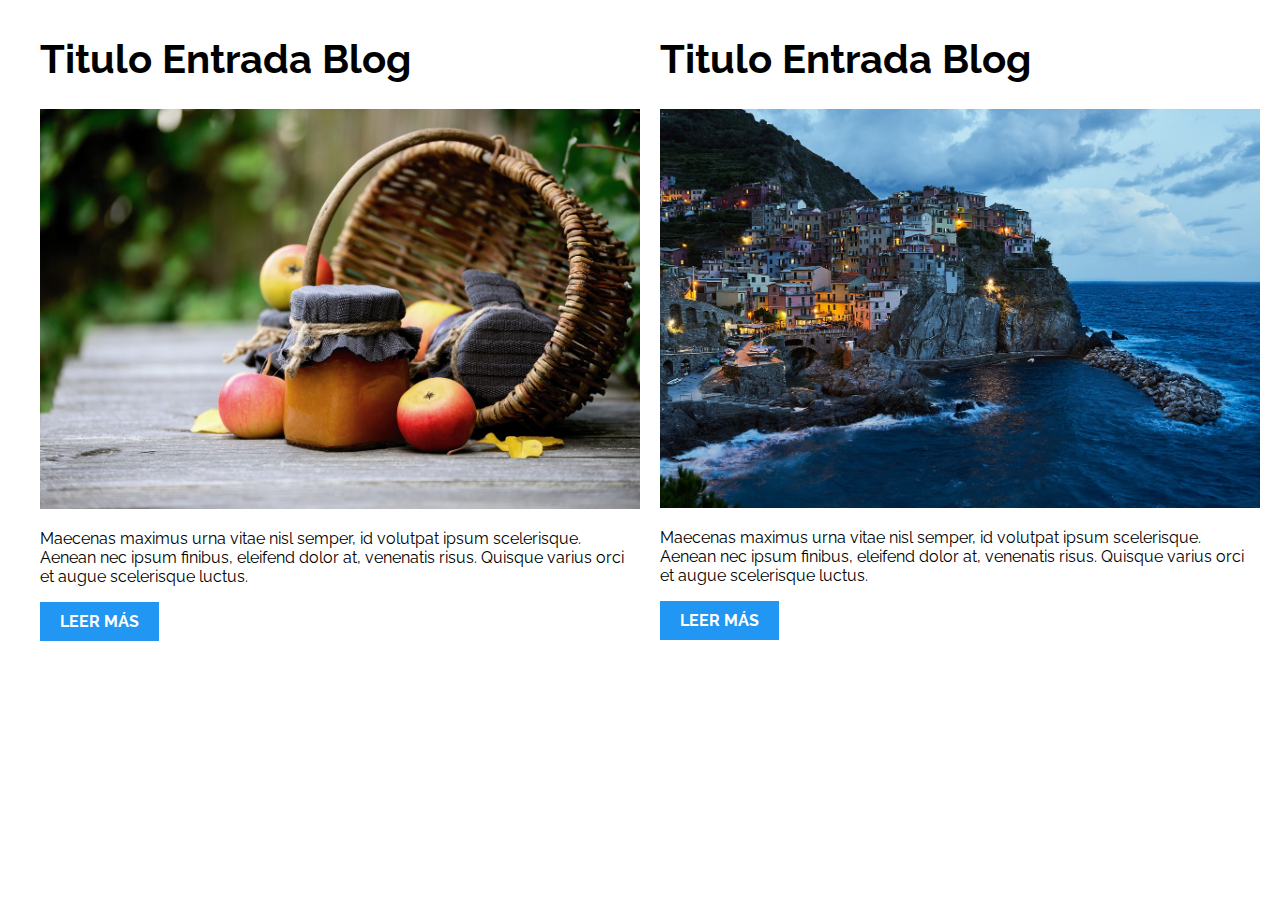
<file: PatronesRWD/01-2columnas_iguales_css_grid/index.html>
<!DOCTYPE html>
<html>

<head>
    <meta charset="utf-8">
    <title>Patrones Responsive Web Design - 2 Columnas</title>
    <link rel="stylesheet" href="https://necolas.github.io/normalize.css/8.0.1/normalize.css">
    <link href="https://fonts.googleapis.com/css?family=Raleway:400,700,900" rel="stylesheet">
    <link rel="stylesheet" href="css/styles.css">
    <meta name="viewport" content="width=device-width, initial-scale=1">
</head>

<body>

    <div class="contenedor two-columns">
        <article class="entrada-blog">
            <h1>Titulo Entrada Blog</h1>
            <img src="img/imagen1.jpg">
            <p>Maecenas maximus urna vitae nisl semper, id volutpat ipsum scelerisque. Aenean nec ipsum finibus, eleifend dolor at, venenatis risus. Quisque varius orci et augue scelerisque luctus.</p>
            <a href="#">Leer más</a>
        </article>
        <article class="entrada-blog">
            <h1>Titulo Entrada Blog</h1>
            <img src="img/imagen2.jpg">
            <p>Maecenas maximus urna vitae nisl semper, id volutpat ipsum scelerisque. Aenean nec ipsum finibus, eleifend dolor at, venenatis risus. Quisque varius orci et augue scelerisque luctus.</p>
            <a href="#">Leer más</a>
        </article>
    </div>

</body>

</html>
</file>
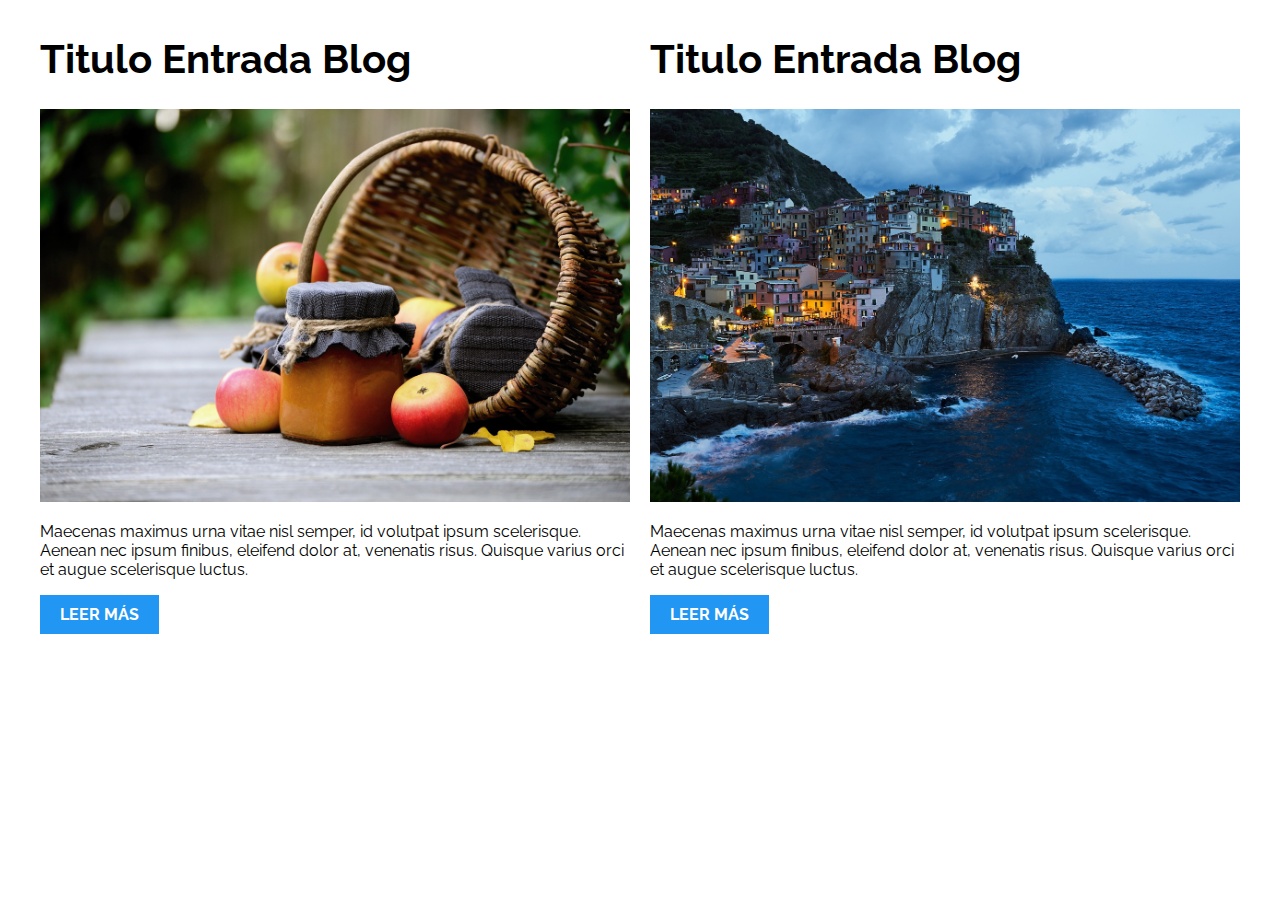
<file: PatronesRWD/02-2columnas_iguales_flexbox/index.html>
<!DOCTYPE html>
<html>

<head>
    <meta charset="utf-8">
    <title>Patrones Responsive Web Design - 2 Columnas</title>
    <link rel="stylesheet" href="https://necolas.github.io/normalize.css/8.0.1/normalize.css">
    <link href="https://fonts.googleapis.com/css?family=Raleway:400,700,900" rel="stylesheet">
    <link rel="stylesheet" href="css/styles.css">
    <meta name="viewport" content="width=device-width, initial-scale=1">
</head>

<body>
    <div class="contenedor two-columns">
        <article class="entrada-blog">
            <h1>Titulo Entrada Blog</h1>
            <img src="img/imagen1.jpg">
            <p>Maecenas maximus urna vitae nisl semper, id volutpat ipsum scelerisque. Aenean nec ipsum finibus, eleifend dolor at, venenatis risus. Quisque varius orci et augue scelerisque luctus.</p>
            <a href="#">Leer más</a>
        </article>
        <article class="entrada-blog">
            <h1>Titulo Entrada Blog</h1>
            <img src="img/imagen2.jpg">
            <p>Maecenas maximus urna vitae nisl semper, id volutpat ipsum scelerisque. Aenean nec ipsum finibus, eleifend dolor at, venenatis risus. Quisque varius orci et augue scelerisque luctus.</p>
            <a href="#">Leer más</a>
        </article>
    </div>

</body>

</html>
</file>
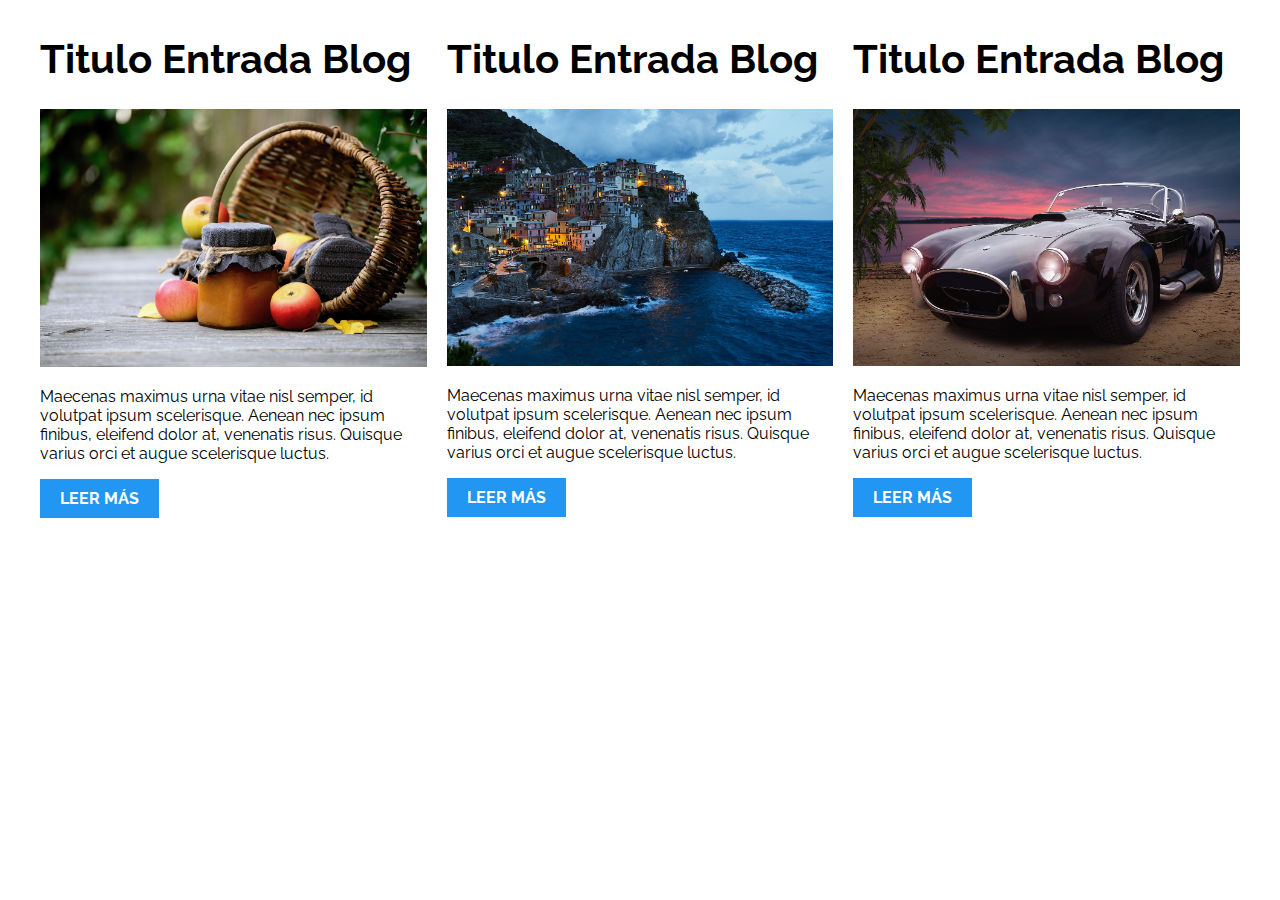
<file: PatronesRWD/03-3columnas_iguales_css_grid/index.html>
<!DOCTYPE html>
<html>

<head>
    <meta charset="utf-8">
    <title>Patrones Responsive Web Design - 3 Columnas Iguales</title>
    <link rel="stylesheet" href="https://necolas.github.io/normalize.css/8.0.1/normalize.css">
    <link href="https://fonts.googleapis.com/css?family=Raleway:400,700,900" rel="stylesheet">
    <link rel="stylesheet" href="css/styles.css">
    <meta name="viewport" content="width=device-width, initial-scale=1">
</head>

<body>

    <div class="contenedor tree-columns">
        <article class="entrada-blog">
            <h1>Titulo Entrada Blog</h1>
            <img src="img/imagen1.jpg">
            <p>Maecenas maximus urna vitae nisl semper, id volutpat ipsum scelerisque. Aenean nec ipsum finibus, eleifend dolor at, venenatis risus. Quisque varius orci et augue scelerisque luctus.</p>
            <a href="#">Leer más</a>
        </article>

        <article class="entrada-blog">
            <h1>Titulo Entrada Blog</h1>
            <img src="img/imagen2.jpg">

            <p>Maecenas maximus urna vitae nisl semper, id volutpat ipsum scelerisque. Aenean nec ipsum finibus, eleifend dolor at, venenatis risus. Quisque varius orci et augue scelerisque luctus.</p>
            <a href="#">Leer más</a>
        </article>

        <article class="entrada-blog">
            <h1>Titulo Entrada Blog</h1>
            <img src="img/imagen3.jpg">

            <p>Maecenas maximus urna vitae nisl semper, id volutpat ipsum scelerisque. Aenean nec ipsum finibus, eleifend dolor at, venenatis risus. Quisque varius orci et augue scelerisque luctus.</p>
            <a href="#">Leer más</a>
        </article>
    </div>

</body>

</html>
</file>
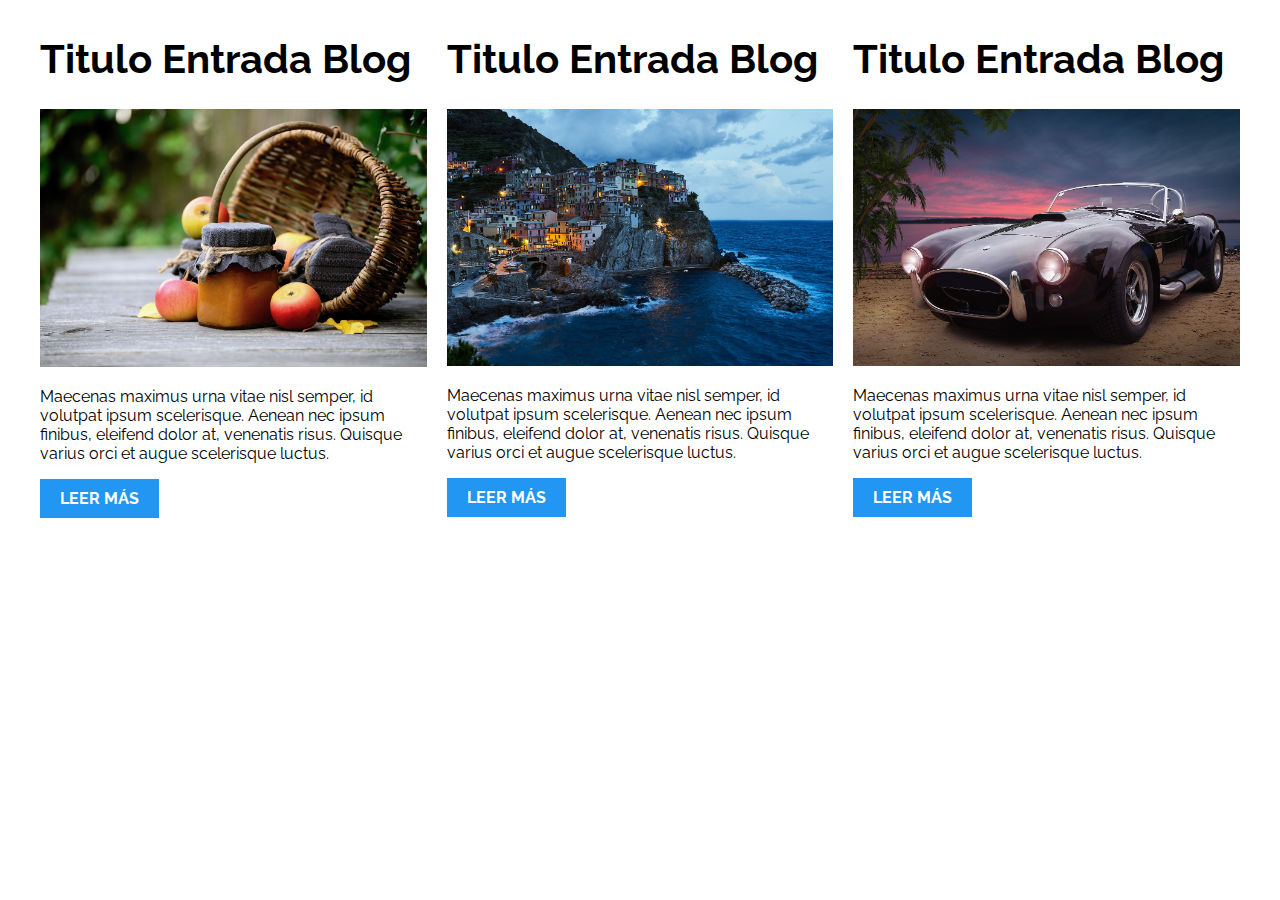
<file: PatronesRWD/04-3columnas_iguales_flexbox/index.html>
<!DOCTYPE html>
<html>

<head>
    <meta charset="utf-8">
    <title>Patrones Responsive Web Design - 3 Columnas Iguales</title>
    <link rel="stylesheet" href="https://necolas.github.io/normalize.css/8.0.1/normalize.css">
    <link href="https://fonts.googleapis.com/css?family=Raleway:400,700,900" rel="stylesheet">
    <link rel="stylesheet" href="css/styles.css">
    <meta name="viewport" content="width=device-width, initial-scale=1">
</head>

<body>

    <div class="contenedor three-columns">
        <article class="entrada-blog">
            <h1>Titulo Entrada Blog</h1>
            <img src="img/imagen1.jpg">
            <p>Maecenas maximus urna vitae nisl semper, id volutpat ipsum scelerisque. Aenean nec ipsum finibus, eleifend dolor at, venenatis risus. Quisque varius orci et augue scelerisque luctus.</p>
            <a href="#">Leer más</a>
        </article>

        <article class="entrada-blog">
            <h1>Titulo Entrada Blog</h1>
            <img src="img/imagen2.jpg">

            <p>Maecenas maximus urna vitae nisl semper, id volutpat ipsum scelerisque. Aenean nec ipsum finibus, eleifend dolor at, venenatis risus. Quisque varius orci et augue scelerisque luctus.</p>
            <a href="#">Leer más</a>
        </article>

        <article class="entrada-blog">
            <h1>Titulo Entrada Blog</h1>
            <img src="img/imagen3.jpg">

            <p>Maecenas maximus urna vitae nisl semper, id volutpat ipsum scelerisque. Aenean nec ipsum finibus, eleifend dolor at, venenatis risus. Quisque varius orci et augue scelerisque luctus.</p>
            <a href="#">Leer más</a>
        </article>
    </div>
</body>

</html>
</file>
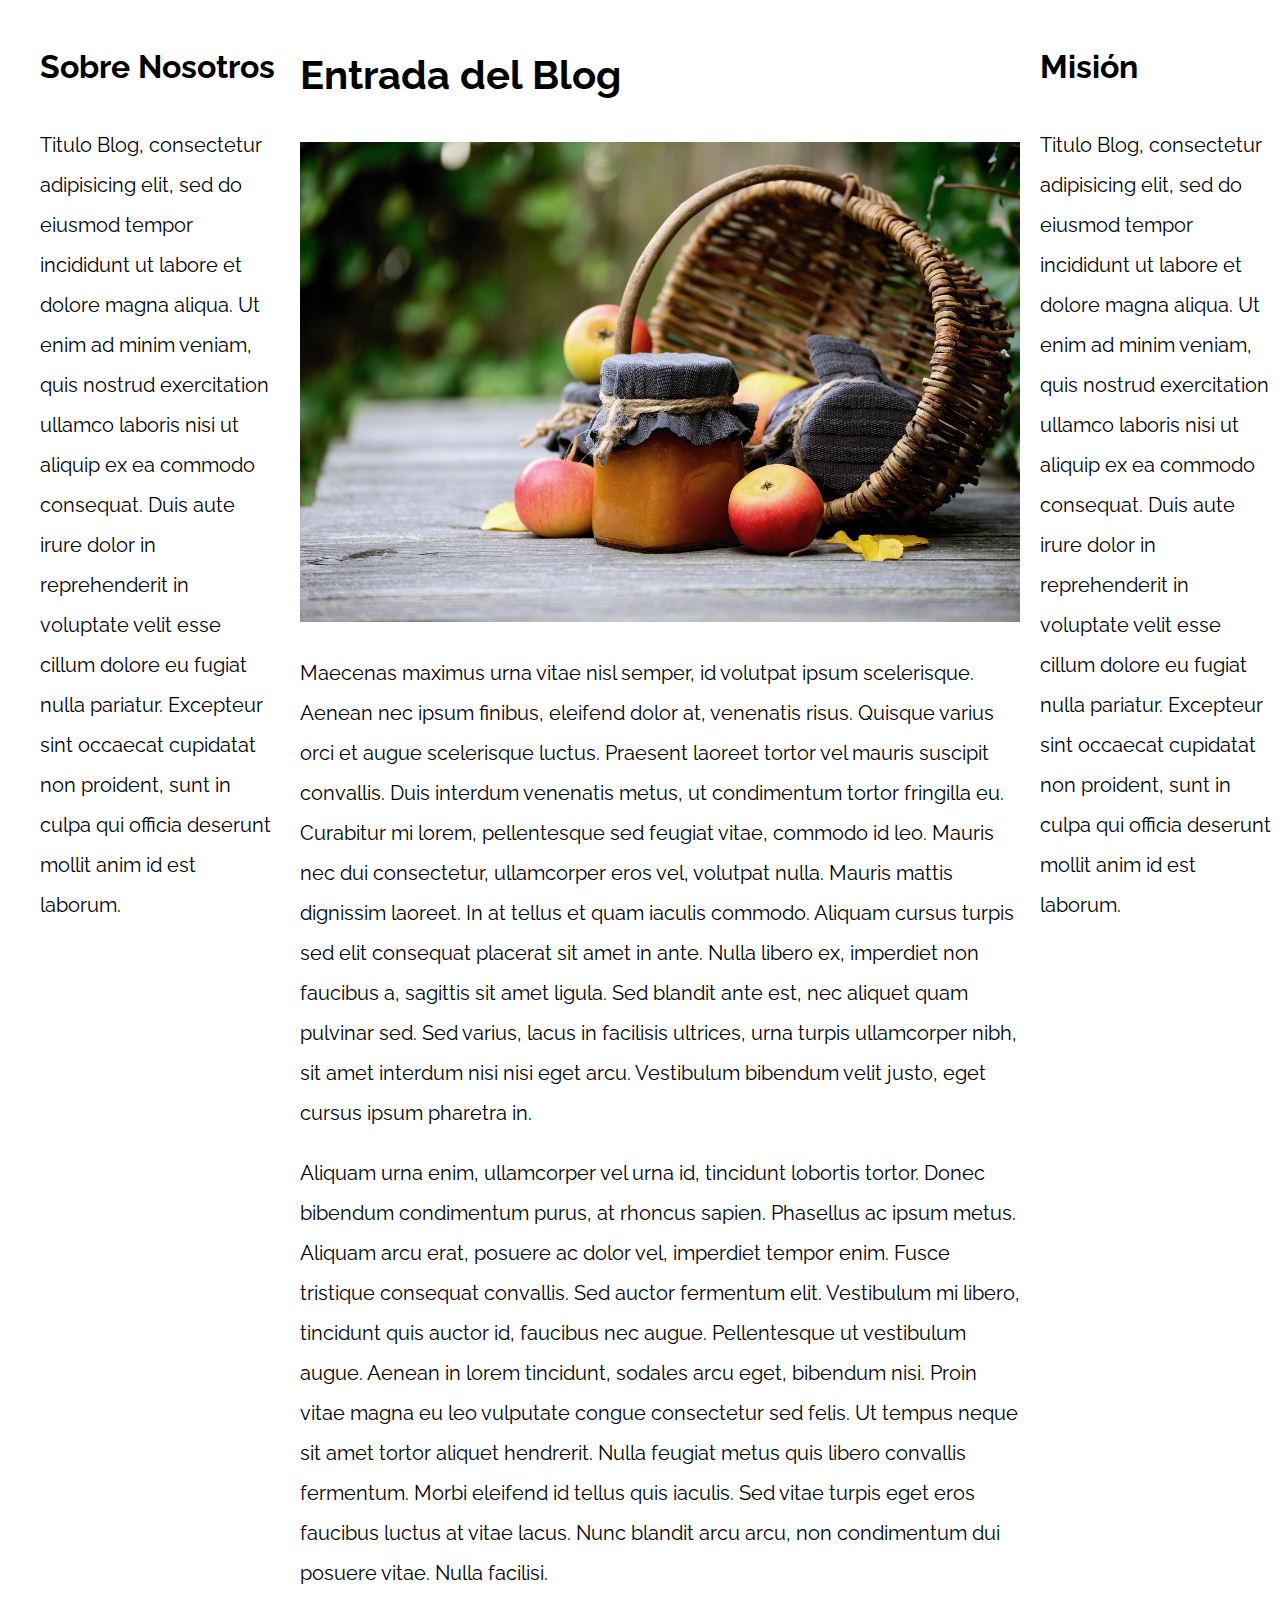
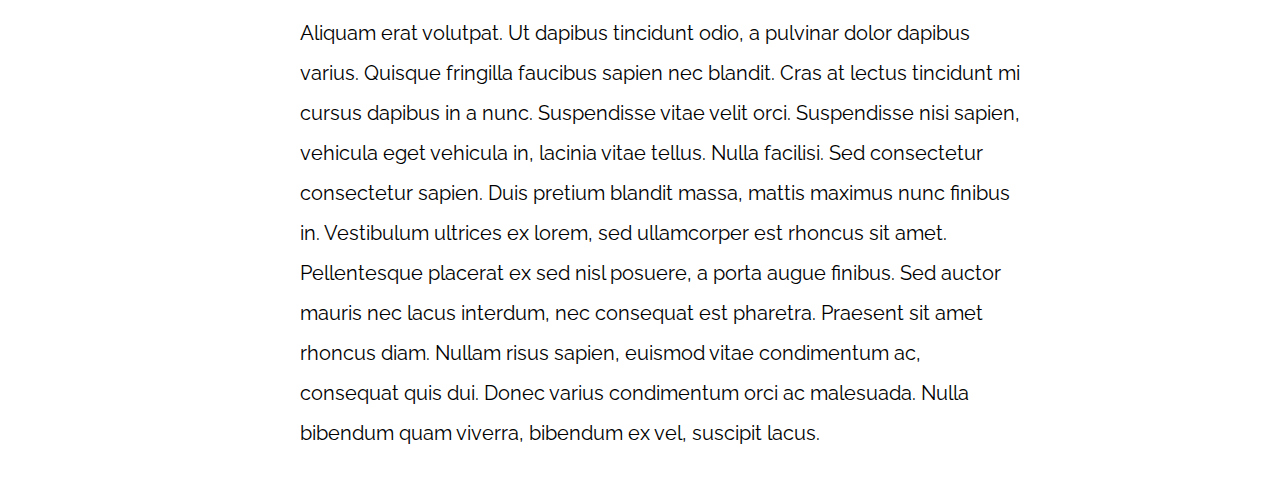
<file: PatronesRWD/05-3columnas_css_grid/index.html>
<!DOCTYPE html>
<html>

<head>
    <meta charset="utf-8">
    <title>Patrones Responsive Web Design</title>
    <link rel="stylesheet" href="https://necolas.github.io/normalize.css/8.0.1/normalize.css">
    <link href="https://fonts.googleapis.com/css?family=Raleway:400,700,900" rel="stylesheet">
    <link rel="stylesheet" href="css/styles.css">
    <meta name="viewport" content="width=device-width, initial-scale=1">
</head>

<body>

    <div class="contenedor contenedor-grid">
        <main class="main_content">
            <article>
                <h1>Entrada del Blog</h1>
                <img src="img/imagen1.jpg">

                <p>Maecenas maximus urna vitae nisl semper, id volutpat ipsum scelerisque. Aenean nec ipsum finibus, eleifend dolor at, venenatis risus. Quisque varius orci et augue scelerisque luctus. Praesent laoreet tortor vel mauris suscipit convallis.
                    Duis interdum venenatis metus, ut condimentum tortor fringilla eu. Curabitur mi lorem, pellentesque sed feugiat vitae, commodo id leo. Mauris nec dui consectetur, ullamcorper eros vel, volutpat nulla. Mauris mattis dignissim laoreet.
                    In at tellus et quam iaculis commodo. Aliquam cursus turpis sed elit consequat placerat sit amet in ante. Nulla libero ex, imperdiet non faucibus a, sagittis sit amet ligula. Sed blandit ante est, nec aliquet quam pulvinar sed. Sed
                    varius, lacus in facilisis ultrices, urna turpis ullamcorper nibh, sit amet interdum nisi nisi eget arcu. Vestibulum bibendum velit justo, eget cursus ipsum pharetra in.</p>

                <p>Aliquam urna enim, ullamcorper vel urna id, tincidunt lobortis tortor. Donec bibendum condimentum purus, at rhoncus sapien. Phasellus ac ipsum metus. Aliquam arcu erat, posuere ac dolor vel, imperdiet tempor enim. Fusce tristique consequat
                    convallis. Sed auctor fermentum elit. Vestibulum mi libero, tincidunt quis auctor id, faucibus nec augue. Pellentesque ut vestibulum augue. Aenean in lorem tincidunt, sodales arcu eget, bibendum nisi. Proin vitae magna eu leo vulputate
                    congue consectetur sed felis. Ut tempus neque sit amet tortor aliquet hendrerit. Nulla feugiat metus quis libero convallis fermentum. Morbi eleifend id tellus quis iaculis. Sed vitae turpis eget eros faucibus luctus at vitae lacus.
                    Nunc blandit arcu arcu, non condimentum dui posuere vitae. Nulla facilisi.</p>

                <p>Aliquam erat volutpat. Ut dapibus tincidunt odio, a pulvinar dolor dapibus varius. Quisque fringilla faucibus sapien nec blandit. Cras at lectus tincidunt mi cursus dapibus in a nunc. Suspendisse vitae velit orci. Suspendisse nisi sapien,
                    vehicula eget vehicula in, lacinia vitae tellus. Nulla facilisi. Sed consectetur consectetur sapien. Duis pretium blandit massa, mattis maximus nunc finibus in. Vestibulum ultrices ex lorem, sed ullamcorper est rhoncus sit amet. Pellentesque
                    placerat ex sed nisl posuere, a porta augue finibus. Sed auctor mauris nec lacus interdum, nec consequat est pharetra. Praesent sit amet rhoncus diam. Nullam risus sapien, euismod vitae condimentum ac, consequat quis dui. Donec varius
                    condimentum orci ac malesuada. Nulla bibendum quam viverra, bibendum ex vel, suscipit lacus.</p>

            </article>
        </main>

        <aside class="sidebar-1">
            <h2>Sobre Nosotros</h2>
            <p>Titulo Blog, consectetur adipisicing elit, sed do eiusmod tempor incididunt ut labore et dolore magna aliqua. Ut enim ad minim veniam, quis nostrud exercitation ullamco laboris nisi ut aliquip ex ea commodo consequat. Duis aute irure dolor
                in reprehenderit in voluptate velit esse cillum dolore eu fugiat nulla pariatur. Excepteur sint occaecat cupidatat non proident, sunt in culpa qui officia deserunt mollit anim id est laborum.</p>
        </aside>
        <aside class="sidebar-2">
            <h2>Misión</h2>
            <p>Titulo Blog, consectetur adipisicing elit, sed do eiusmod tempor incididunt ut labore et dolore magna aliqua. Ut enim ad minim veniam, quis nostrud exercitation ullamco laboris nisi ut aliquip ex ea commodo consequat. Duis aute irure dolor
                in reprehenderit in voluptate velit esse cillum dolore eu fugiat nulla pariatur. Excepteur sint occaecat cupidatat non proident, sunt in culpa qui officia deserunt mollit anim id est laborum.</p>
        </aside>
    </div>

</body>

</html>
</file>
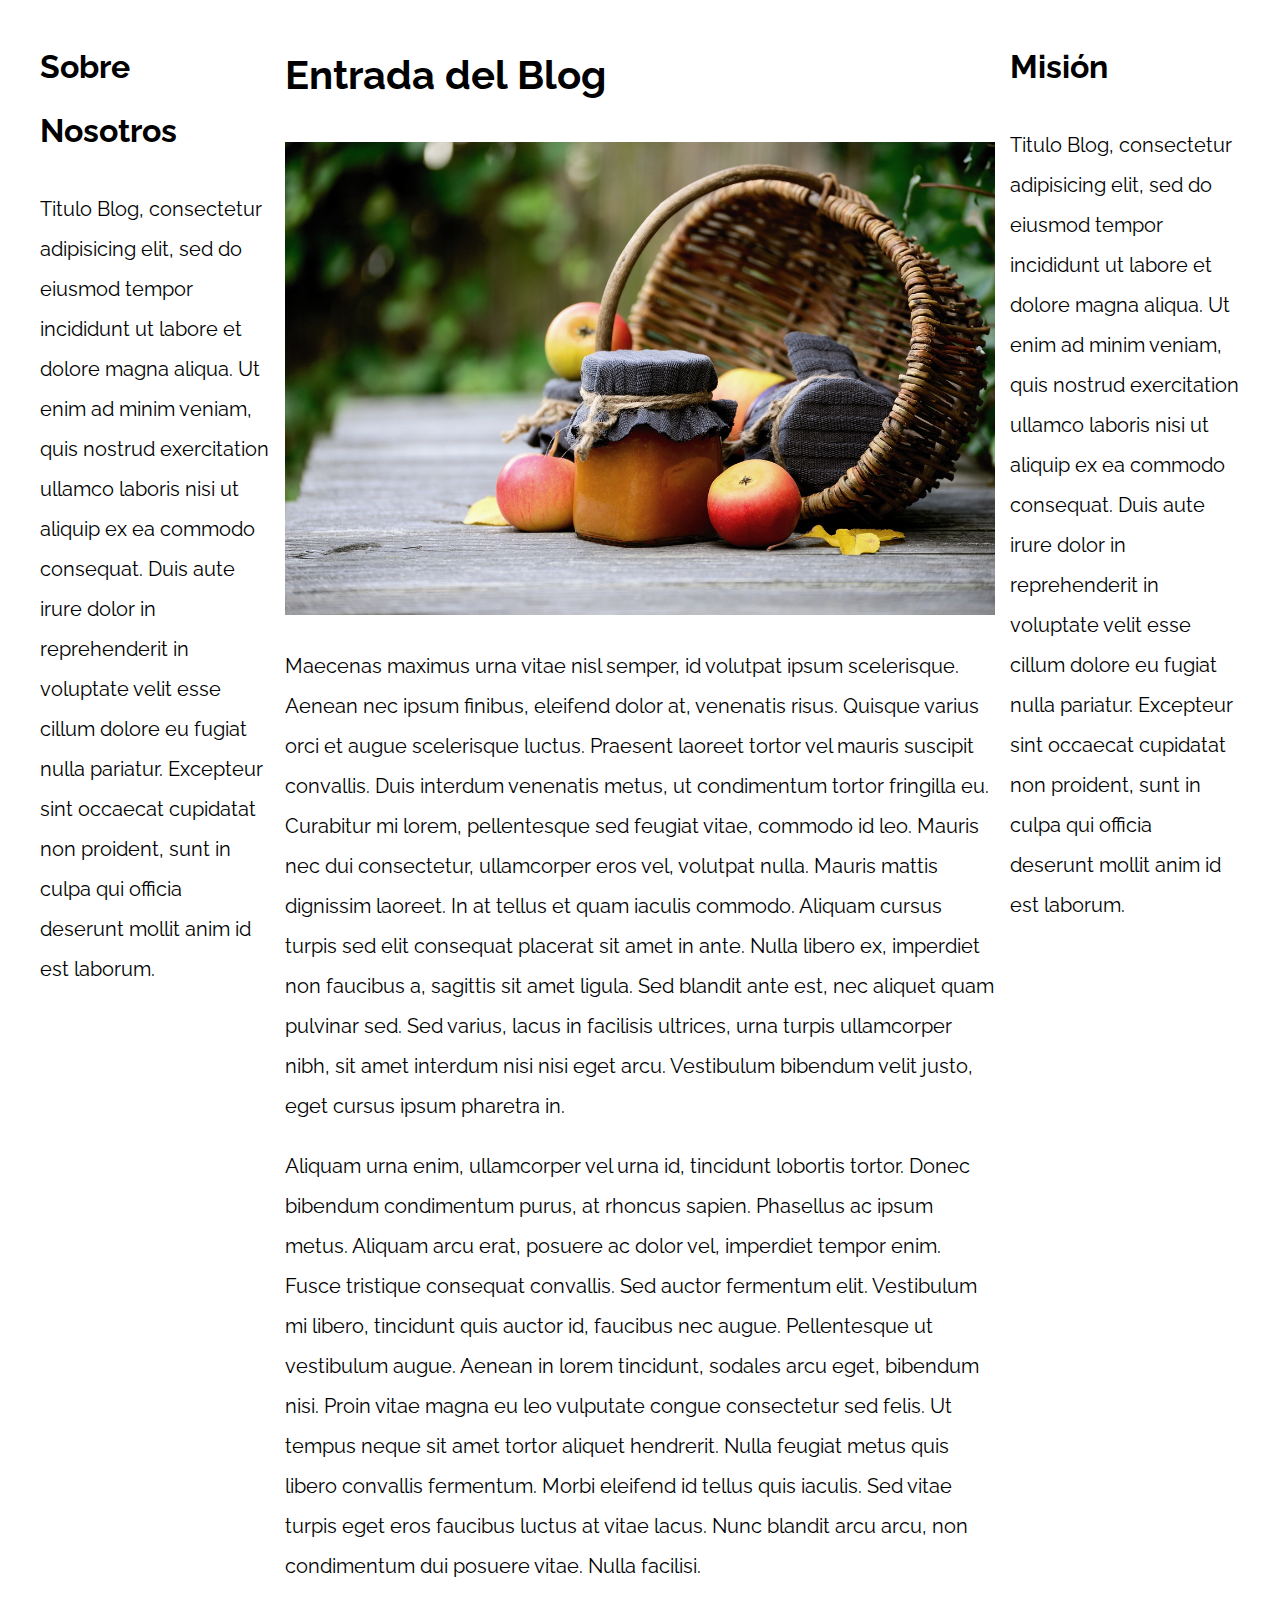
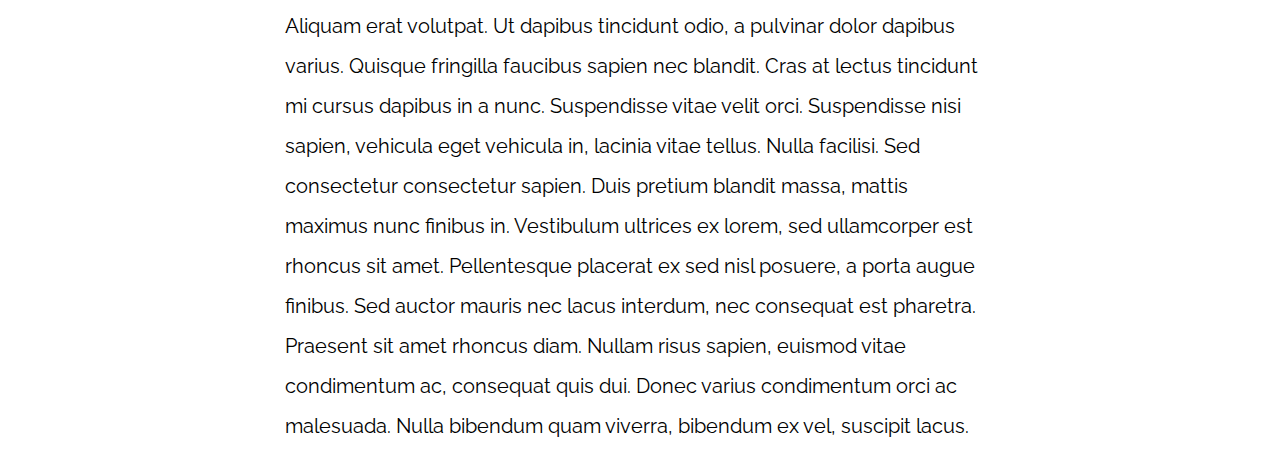
<file: PatronesRWD/06-3columnas_flexbox/index.html>
<!DOCTYPE html>
<html>

<head>
    <meta charset="utf-8">
    <title>Patrones Responsive Web Design</title>
    <link rel="stylesheet" href="https://necolas.github.io/normalize.css/8.0.1/normalize.css">
    <link href="https://fonts.googleapis.com/css?family=Raleway:400,700,900" rel="stylesheet">
    <link rel="stylesheet" href="css/styles.css">
    <meta name="viewport" content="width=device-width, initial-scale=1">
</head>

<body>

    <div class="contenedor contenedor-flex">
        <main class="main_content">
            <article>
                <h1>Entrada del Blog</h1>
                <img src="img/imagen1.jpg">

                <p>Maecenas maximus urna vitae nisl semper, id volutpat ipsum scelerisque. Aenean nec ipsum finibus, eleifend dolor at, venenatis risus. Quisque varius orci et augue scelerisque luctus. Praesent laoreet tortor vel mauris suscipit convallis.
                    Duis interdum venenatis metus, ut condimentum tortor fringilla eu. Curabitur mi lorem, pellentesque sed feugiat vitae, commodo id leo. Mauris nec dui consectetur, ullamcorper eros vel, volutpat nulla. Mauris mattis dignissim laoreet.
                    In at tellus et quam iaculis commodo. Aliquam cursus turpis sed elit consequat placerat sit amet in ante. Nulla libero ex, imperdiet non faucibus a, sagittis sit amet ligula. Sed blandit ante est, nec aliquet quam pulvinar sed. Sed
                    varius, lacus in facilisis ultrices, urna turpis ullamcorper nibh, sit amet interdum nisi nisi eget arcu. Vestibulum bibendum velit justo, eget cursus ipsum pharetra in.</p>

                <p>Aliquam urna enim, ullamcorper vel urna id, tincidunt lobortis tortor. Donec bibendum condimentum purus, at rhoncus sapien. Phasellus ac ipsum metus. Aliquam arcu erat, posuere ac dolor vel, imperdiet tempor enim. Fusce tristique consequat
                    convallis. Sed auctor fermentum elit. Vestibulum mi libero, tincidunt quis auctor id, faucibus nec augue. Pellentesque ut vestibulum augue. Aenean in lorem tincidunt, sodales arcu eget, bibendum nisi. Proin vitae magna eu leo vulputate
                    congue consectetur sed felis. Ut tempus neque sit amet tortor aliquet hendrerit. Nulla feugiat metus quis libero convallis fermentum. Morbi eleifend id tellus quis iaculis. Sed vitae turpis eget eros faucibus luctus at vitae lacus.
                    Nunc blandit arcu arcu, non condimentum dui posuere vitae. Nulla facilisi.</p>

                <p>Aliquam erat volutpat. Ut dapibus tincidunt odio, a pulvinar dolor dapibus varius. Quisque fringilla faucibus sapien nec blandit. Cras at lectus tincidunt mi cursus dapibus in a nunc. Suspendisse vitae velit orci. Suspendisse nisi sapien,
                    vehicula eget vehicula in, lacinia vitae tellus. Nulla facilisi. Sed consectetur consectetur sapien. Duis pretium blandit massa, mattis maximus nunc finibus in. Vestibulum ultrices ex lorem, sed ullamcorper est rhoncus sit amet. Pellentesque
                    placerat ex sed nisl posuere, a porta augue finibus. Sed auctor mauris nec lacus interdum, nec consequat est pharetra. Praesent sit amet rhoncus diam. Nullam risus sapien, euismod vitae condimentum ac, consequat quis dui. Donec varius
                    condimentum orci ac malesuada. Nulla bibendum quam viverra, bibendum ex vel, suscipit lacus.</p>

            </article>
        </main>

        <aside class="sidebar-1 sidebar">
            <h2>Sobre Nosotros</h2>
            <p>Titulo Blog, consectetur adipisicing elit, sed do eiusmod tempor incididunt ut labore et dolore magna aliqua. Ut enim ad minim veniam, quis nostrud exercitation ullamco laboris nisi ut aliquip ex ea commodo consequat. Duis aute irure dolor
                in reprehenderit in voluptate velit esse cillum dolore eu fugiat nulla pariatur. Excepteur sint occaecat cupidatat non proident, sunt in culpa qui officia deserunt mollit anim id est laborum.</p>
        </aside>
        <aside class="sidebar-2 sidebar">
            <h2>Misión</h2>
            <p>Titulo Blog, consectetur adipisicing elit, sed do eiusmod tempor incididunt ut labore et dolore magna aliqua. Ut enim ad minim veniam, quis nostrud exercitation ullamco laboris nisi ut aliquip ex ea commodo consequat. Duis aute irure dolor
                in reprehenderit in voluptate velit esse cillum dolore eu fugiat nulla pariatur. Excepteur sint occaecat cupidatat non proident, sunt in culpa qui officia deserunt mollit anim id est laborum.</p>
        </aside>
    </div>

</body>

</html>
</file>
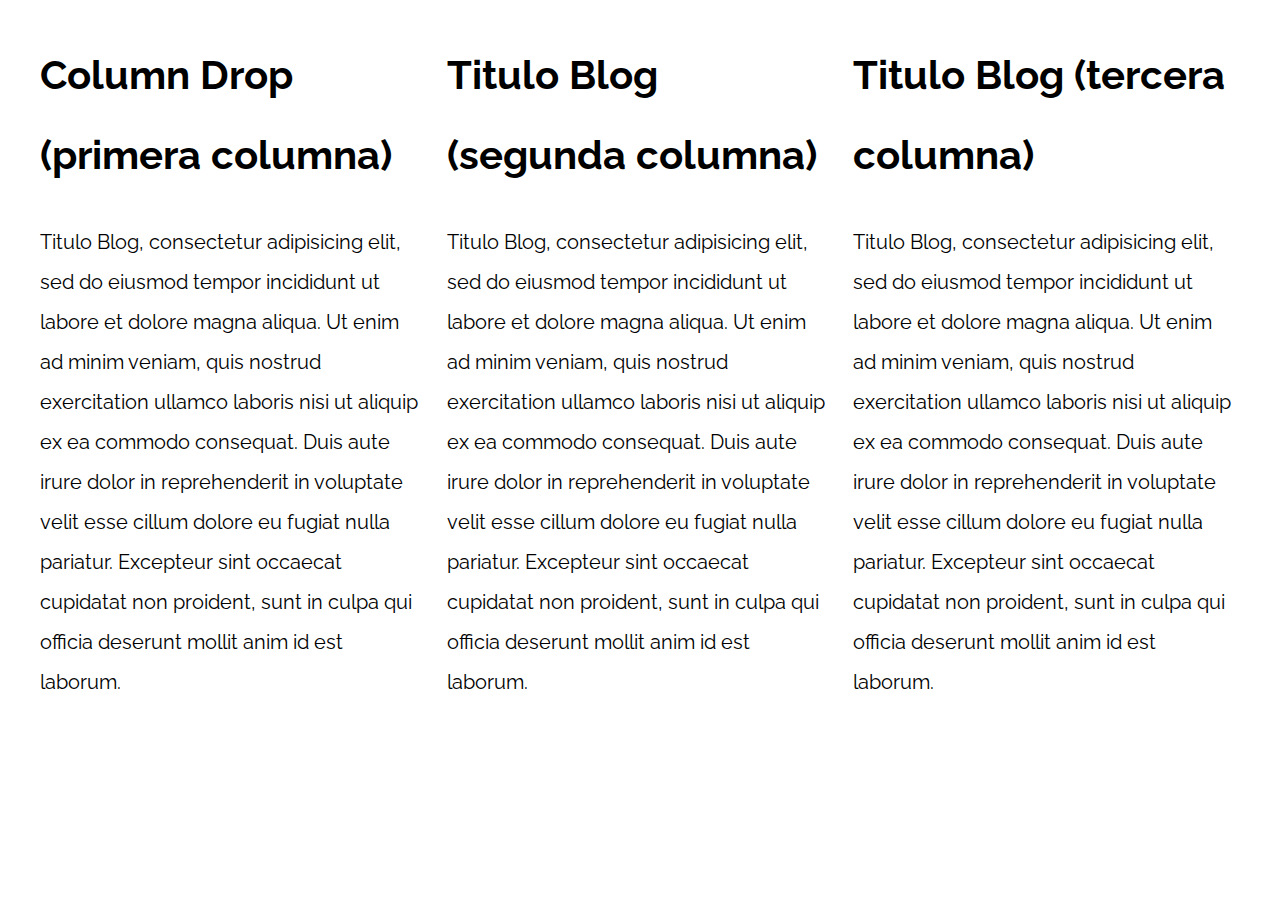
<file: PatronesRWD/07-column_drop_css_grid/index.html>
<!DOCTYPE html>
<html>

<head>
    <meta charset="utf-8">
    <title>Patrones Responsive Web Design</title>
    <link rel="stylesheet" href="https://necolas.github.io/normalize.css/8.0.1/normalize.css">
    <link href="https://fonts.googleapis.com/css?family=Raleway:400,700,900" rel="stylesheet">
    <link rel="stylesheet" href="css/styles.css">
    <meta name="viewport" content="width=device-width, initial-scale=1">
</head>

<body>

    <div class="contenedor column-drop-css">
        <main>
            <h1>Column Drop (primera columna)</h1>
            <p>
                Titulo Blog, consectetur adipisicing elit, sed do eiusmod tempor incididunt ut labore et dolore magna aliqua. Ut enim ad minim veniam, quis nostrud exercitation ullamco laboris nisi ut aliquip ex ea commodo consequat. Duis aute irure dolor in reprehenderit
                in voluptate velit esse cillum dolore eu fugiat nulla pariatur. Excepteur sint occaecat cupidatat non proident, sunt in culpa qui officia deserunt mollit anim id est laborum.
            </p>
        </main>

        <aside clas="first">
            <h1>Titulo Blog (segunda columna)</h1>
            <p>
                Titulo Blog, consectetur adipisicing elit, sed do eiusmod tempor incididunt ut labore et dolore magna aliqua. Ut enim ad minim veniam, quis nostrud exercitation ullamco laboris nisi ut aliquip ex ea commodo consequat. Duis aute irure dolor in reprehenderit
                in voluptate velit esse cillum dolore eu fugiat nulla pariatur. Excepteur sint occaecat cupidatat non proident, sunt in culpa qui officia deserunt mollit anim id est laborum.
            </p>
        </aside>

        <aside class="second">
            <h1>Titulo Blog (tercera columna)</h1>
            <p>
                Titulo Blog, consectetur adipisicing elit, sed do eiusmod tempor incididunt ut labore et dolore magna aliqua. Ut enim ad minim veniam, quis nostrud exercitation ullamco laboris nisi ut aliquip ex ea commodo consequat. Duis aute irure dolor in reprehenderit
                in voluptate velit esse cillum dolore eu fugiat nulla pariatur. Excepteur sint occaecat cupidatat non proident, sunt in culpa qui officia deserunt mollit anim id est laborum.
            </p>
        </aside>
    </div>

</body>

</html>
</file>
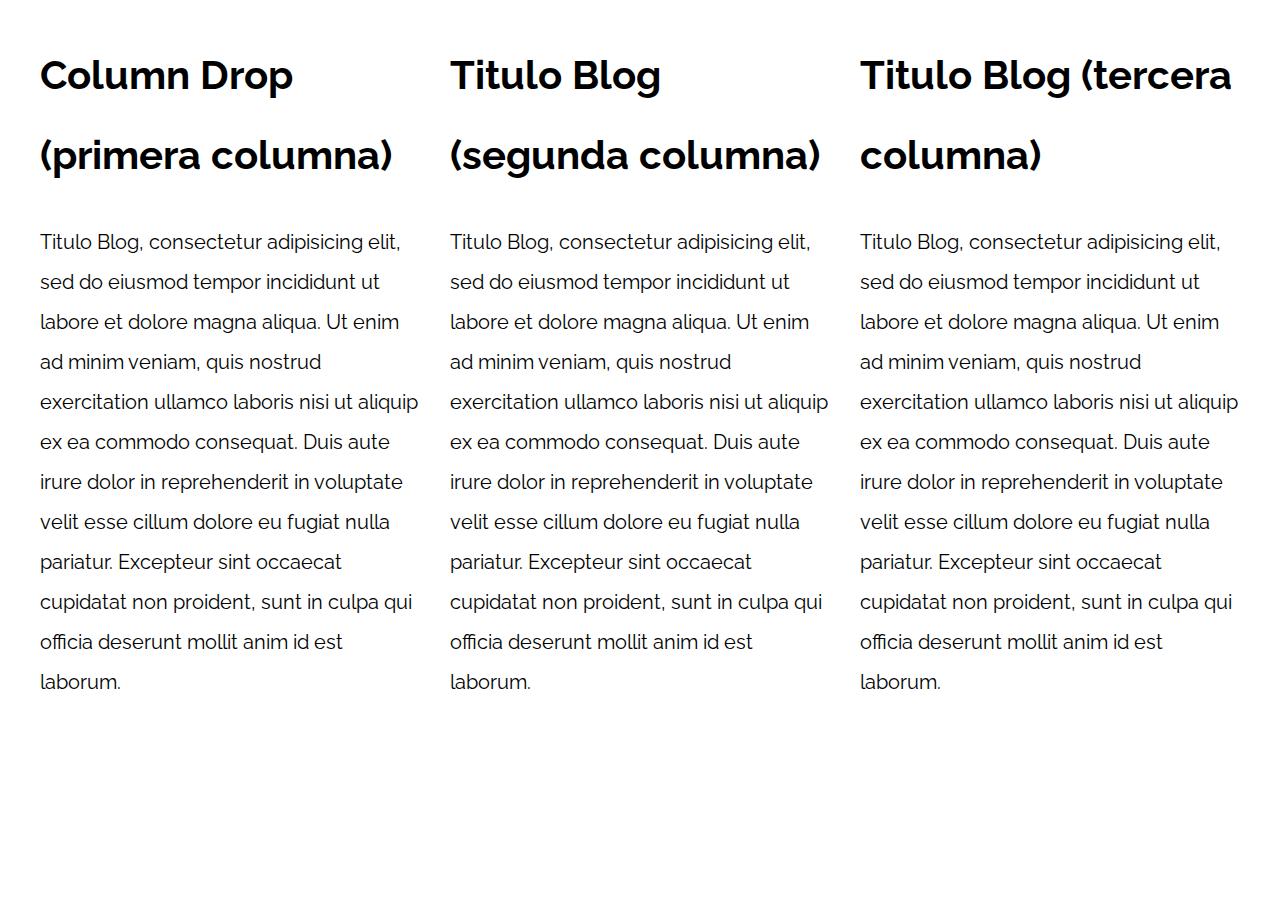
<file: PatronesRWD/08-column_drop_flexbox/index.html>
<!DOCTYPE html>
<html>

<head>
    <meta charset="utf-8">
    <title>Patrones Responsive Web Design</title>
    <link rel="stylesheet" href="https://necolas.github.io/normalize.css/8.0.1/normalize.css">
    <link href="https://fonts.googleapis.com/css?family=Raleway:400,700,900" rel="stylesheet">
    <link rel="stylesheet" href="css/styles.css">
    <meta name="viewport" content="width=device-width, initial-scale=1">
</head>

<body>

    <div class="contenedor column-drop-flex">
        <main class="main_content">
            <h1>Column Drop (primera columna)</h1>
            <p>
                Titulo Blog, consectetur adipisicing elit, sed do eiusmod tempor incididunt ut labore et dolore magna aliqua. Ut enim ad minim veniam, quis nostrud exercitation ullamco laboris nisi ut aliquip ex ea commodo consequat. Duis aute irure dolor in reprehenderit
                in voluptate velit esse cillum dolore eu fugiat nulla pariatur. Excepteur sint occaecat cupidatat non proident, sunt in culpa qui officia deserunt mollit anim id est laborum.
            </p>
        </main>

        <aside class="first">
            <h1>Titulo Blog (segunda columna)</h1>
            <p>
                Titulo Blog, consectetur adipisicing elit, sed do eiusmod tempor incididunt ut labore et dolore magna aliqua. Ut enim ad minim veniam, quis nostrud exercitation ullamco laboris nisi ut aliquip ex ea commodo consequat. Duis aute irure dolor in reprehenderit
                in voluptate velit esse cillum dolore eu fugiat nulla pariatur. Excepteur sint occaecat cupidatat non proident, sunt in culpa qui officia deserunt mollit anim id est laborum.
            </p>
        </aside>

        <aside class="second">
            <h1>Titulo Blog (tercera columna)</h1>
            <p>
                Titulo Blog, consectetur adipisicing elit, sed do eiusmod tempor incididunt ut labore et dolore magna aliqua. Ut enim ad minim veniam, quis nostrud exercitation ullamco laboris nisi ut aliquip ex ea commodo consequat. Duis aute irure dolor in reprehenderit
                in voluptate velit esse cillum dolore eu fugiat nulla pariatur. Excepteur sint occaecat cupidatat non proident, sunt in culpa qui officia deserunt mollit anim id est laborum.
            </p>
        </aside>
    </div>

</body>

</html>
</file>
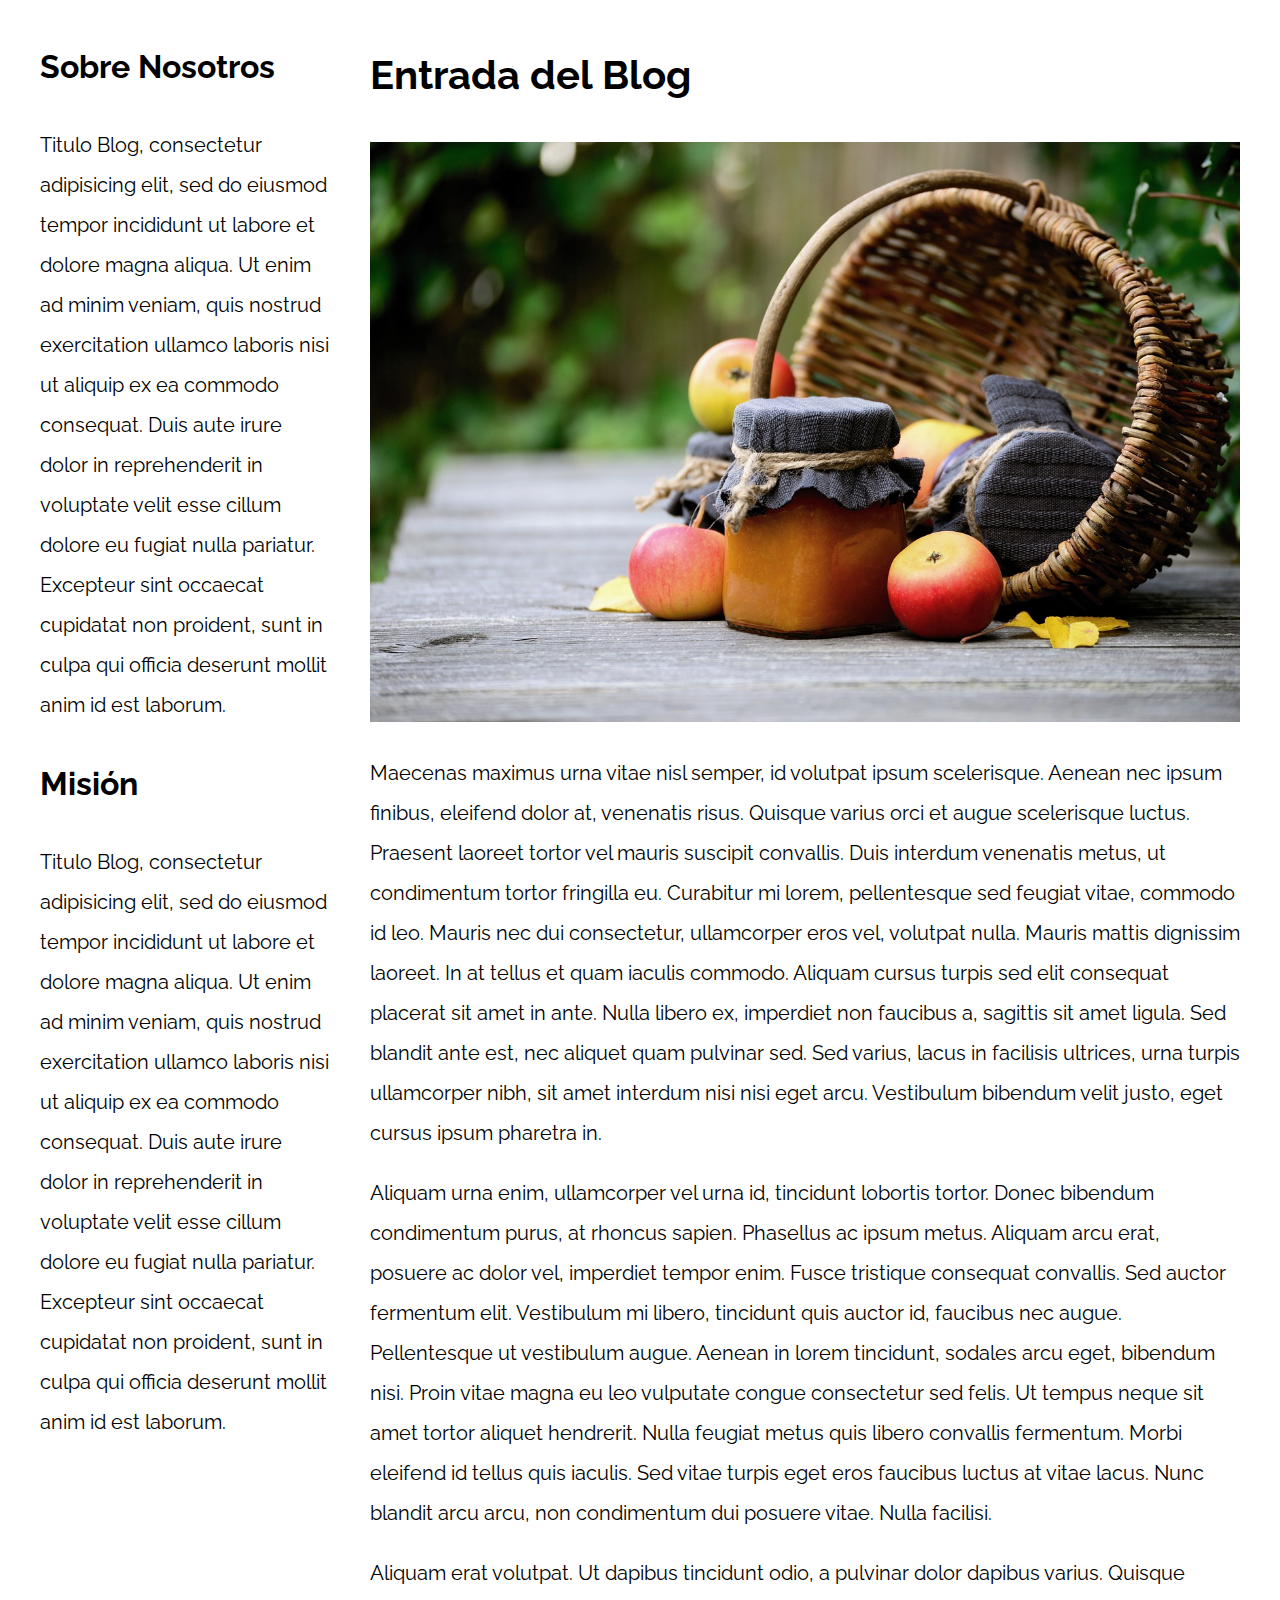
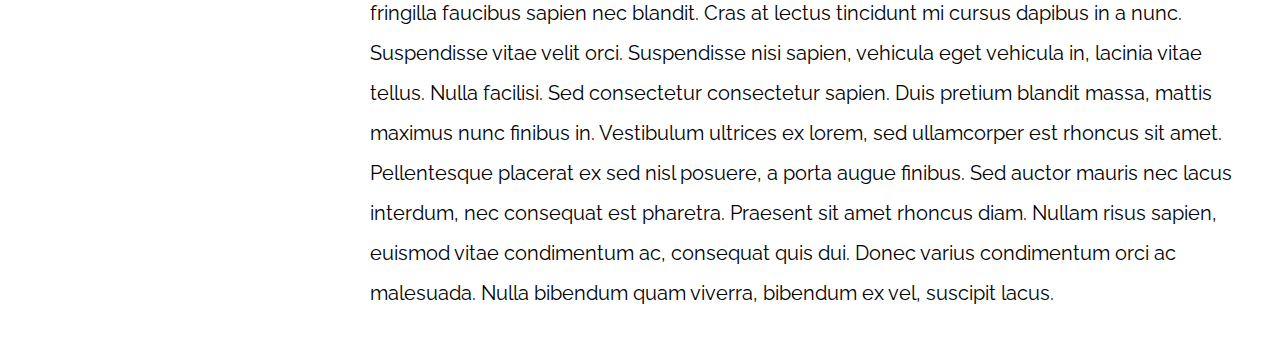
<file: PatronesRWD/09-con_sidebar_css_grid/index.html>
<!DOCTYPE html>
<html>

<head>
    <meta charset="utf-8">
    <title>Patrones Responsive Web Design</title>
    <link rel="stylesheet" href="https://necolas.github.io/normalize.css/8.0.1/normalize.css">
    <link href="https://fonts.googleapis.com/css?family=Raleway:400,700,900" rel="stylesheet">
    <link rel="stylesheet" href="css/styles.css">
    <meta name="viewport" content="width=device-width, initial-scale=1">
</head>

<body>

    <div class="contenedor with-sidebar">
        <article>
            <h1>Entrada del Blog</h1>
            <img src="img/imagen1.jpg">

            <p>Maecenas maximus urna vitae nisl semper, id volutpat ipsum scelerisque. Aenean nec ipsum finibus, eleifend dolor at, venenatis risus. Quisque varius orci et augue scelerisque luctus. Praesent laoreet tortor vel mauris suscipit convallis. Duis
                interdum venenatis metus, ut condimentum tortor fringilla eu. Curabitur mi lorem, pellentesque sed feugiat vitae, commodo id leo. Mauris nec dui consectetur, ullamcorper eros vel, volutpat nulla. Mauris mattis dignissim laoreet. In at
                tellus et quam iaculis commodo. Aliquam cursus turpis sed elit consequat placerat sit amet in ante. Nulla libero ex, imperdiet non faucibus a, sagittis sit amet ligula. Sed blandit ante est, nec aliquet quam pulvinar sed. Sed varius, lacus
                in facilisis ultrices, urna turpis ullamcorper nibh, sit amet interdum nisi nisi eget arcu. Vestibulum bibendum velit justo, eget cursus ipsum pharetra in.</p>

            <p>Aliquam urna enim, ullamcorper vel urna id, tincidunt lobortis tortor. Donec bibendum condimentum purus, at rhoncus sapien. Phasellus ac ipsum metus. Aliquam arcu erat, posuere ac dolor vel, imperdiet tempor enim. Fusce tristique consequat
                convallis. Sed auctor fermentum elit. Vestibulum mi libero, tincidunt quis auctor id, faucibus nec augue. Pellentesque ut vestibulum augue. Aenean in lorem tincidunt, sodales arcu eget, bibendum nisi. Proin vitae magna eu leo vulputate
                congue consectetur sed felis. Ut tempus neque sit amet tortor aliquet hendrerit. Nulla feugiat metus quis libero convallis fermentum. Morbi eleifend id tellus quis iaculis. Sed vitae turpis eget eros faucibus luctus at vitae lacus. Nunc
                blandit arcu arcu, non condimentum dui posuere vitae. Nulla facilisi.</p>

            <p>Aliquam erat volutpat. Ut dapibus tincidunt odio, a pulvinar dolor dapibus varius. Quisque fringilla faucibus sapien nec blandit. Cras at lectus tincidunt mi cursus dapibus in a nunc. Suspendisse vitae velit orci. Suspendisse nisi sapien,
                vehicula eget vehicula in, lacinia vitae tellus. Nulla facilisi. Sed consectetur consectetur sapien. Duis pretium blandit massa, mattis maximus nunc finibus in. Vestibulum ultrices ex lorem, sed ullamcorper est rhoncus sit amet. Pellentesque
                placerat ex sed nisl posuere, a porta augue finibus. Sed auctor mauris nec lacus interdum, nec consequat est pharetra. Praesent sit amet rhoncus diam. Nullam risus sapien, euismod vitae condimentum ac, consequat quis dui. Donec varius
                condimentum orci ac malesuada. Nulla bibendum quam viverra, bibendum ex vel, suscipit lacus.</p>
        </article>
        <aside>
            <h2>Sobre Nosotros</h2>
            <p>Titulo Blog, consectetur adipisicing elit, sed do eiusmod tempor incididunt ut labore et dolore magna aliqua. Ut enim ad minim veniam, quis nostrud exercitation ullamco laboris nisi ut aliquip ex ea commodo consequat. Duis aute irure dolor
                in reprehenderit in voluptate velit esse cillum dolore eu fugiat nulla pariatur. Excepteur sint occaecat cupidatat non proident, sunt in culpa qui officia deserunt mollit anim id est laborum.</p>


            <h2>Misión</h2>
            <p>Titulo Blog, consectetur adipisicing elit, sed do eiusmod tempor incididunt ut labore et dolore magna aliqua. Ut enim ad minim veniam, quis nostrud exercitation ullamco laboris nisi ut aliquip ex ea commodo consequat. Duis aute irure dolor
                in reprehenderit in voluptate velit esse cillum dolore eu fugiat nulla pariatur. Excepteur sint occaecat cupidatat non proident, sunt in culpa qui officia deserunt mollit anim id est laborum.</p>
        </aside>
    </div>

</body>

</html>
</file>
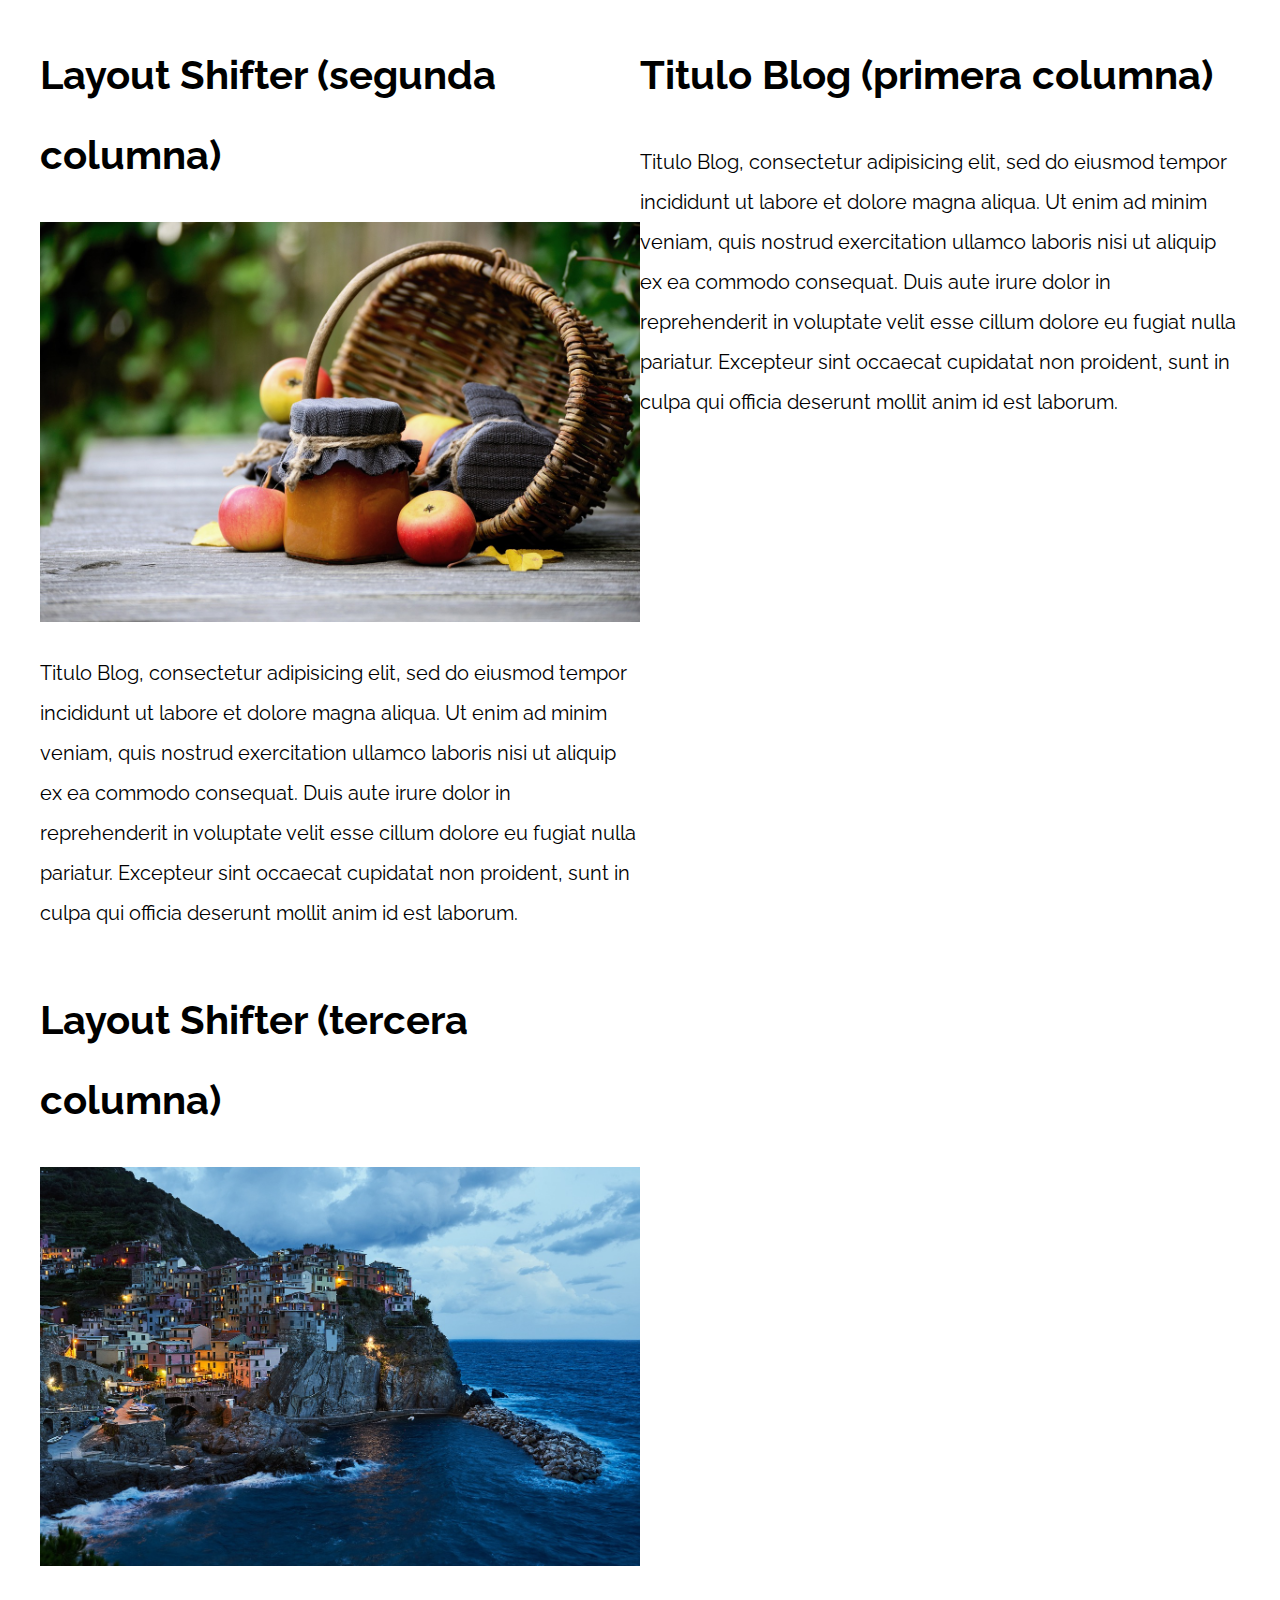
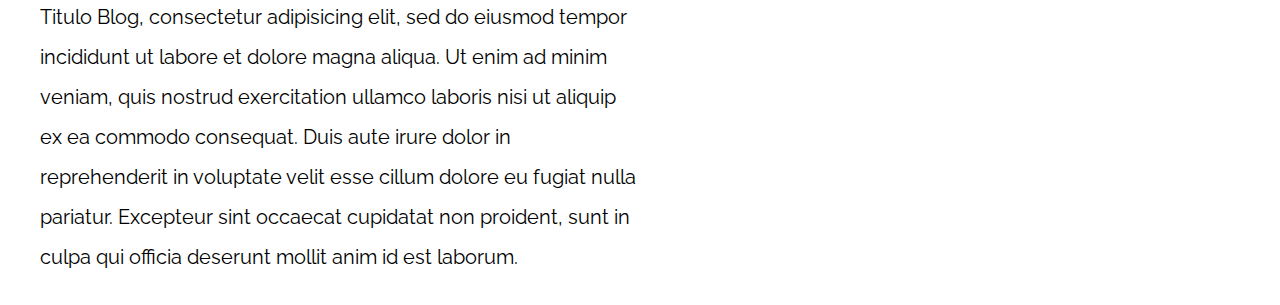
<file: PatronesRWD/11-layout_shifter_css_grid/index.html>
<!DOCTYPE html>
<html>

<head>
    <meta charset="utf-8">
    <title>Patrones Responsive Web Design</title>
    <link rel="stylesheet" href="https://necolas.github.io/normalize.css/8.0.1/normalize.css">
    <link href="https://fonts.googleapis.com/css?family=Raleway:400,700,900" rel="stylesheet">
    <link rel="stylesheet" href="css/styles.css">
    <meta name="viewport" content="width=device-width, initial-scale=1">
</head>

<body>

    <div class="contenedor layout-shifter">
        <aside class="sidebar">
            <h1>Titulo Blog (primera columna)</h1>
            <p>
                Titulo Blog, consectetur adipisicing elit, sed do eiusmod tempor incididunt ut labore et dolore magna aliqua. Ut enim ad minim veniam, quis nostrud exercitation ullamco laboris nisi ut aliquip ex ea commodo consequat. Duis aute irure dolor in reprehenderit
                in voluptate velit esse cillum dolore eu fugiat nulla pariatur. Excepteur sint occaecat cupidatat non proident, sunt in culpa qui officia deserunt mollit anim id est laborum.
            </p>
        </aside>

        <main class="main-content">
            <article class="entrada-blog">
                <h1>Layout Shifter (segunda columna)</h1>
                <img src="img/imagen1.jpg">
                <p>
                    Titulo Blog, consectetur adipisicing elit, sed do eiusmod tempor incididunt ut labore et dolore magna aliqua. Ut enim ad minim veniam, quis nostrud exercitation ullamco laboris nisi ut aliquip ex ea commodo consequat. Duis aute irure dolor in reprehenderit
                    in voluptate velit esse cillum dolore eu fugiat nulla pariatur. Excepteur sint occaecat cupidatat non proident, sunt in culpa qui officia deserunt mollit anim id est laborum.
                </p>
            </article>

            <article class="entrada-blog">
                <h1>Layout Shifter (tercera columna)</h1>
                <img src="img/imagen2.jpg">
                <p>
                    Titulo Blog, consectetur adipisicing elit, sed do eiusmod tempor incididunt ut labore et dolore magna aliqua. Ut enim ad minim veniam, quis nostrud exercitation ullamco laboris nisi ut aliquip ex ea commodo consequat. Duis aute irure dolor in reprehenderit
                    in voluptate velit esse cillum dolore eu fugiat nulla pariatur. Excepteur sint occaecat cupidatat non proident, sunt in culpa qui officia deserunt mollit anim id est laborum.
                </p>
            </article>
        </main>
    </div>

</body>

</html>
</file>
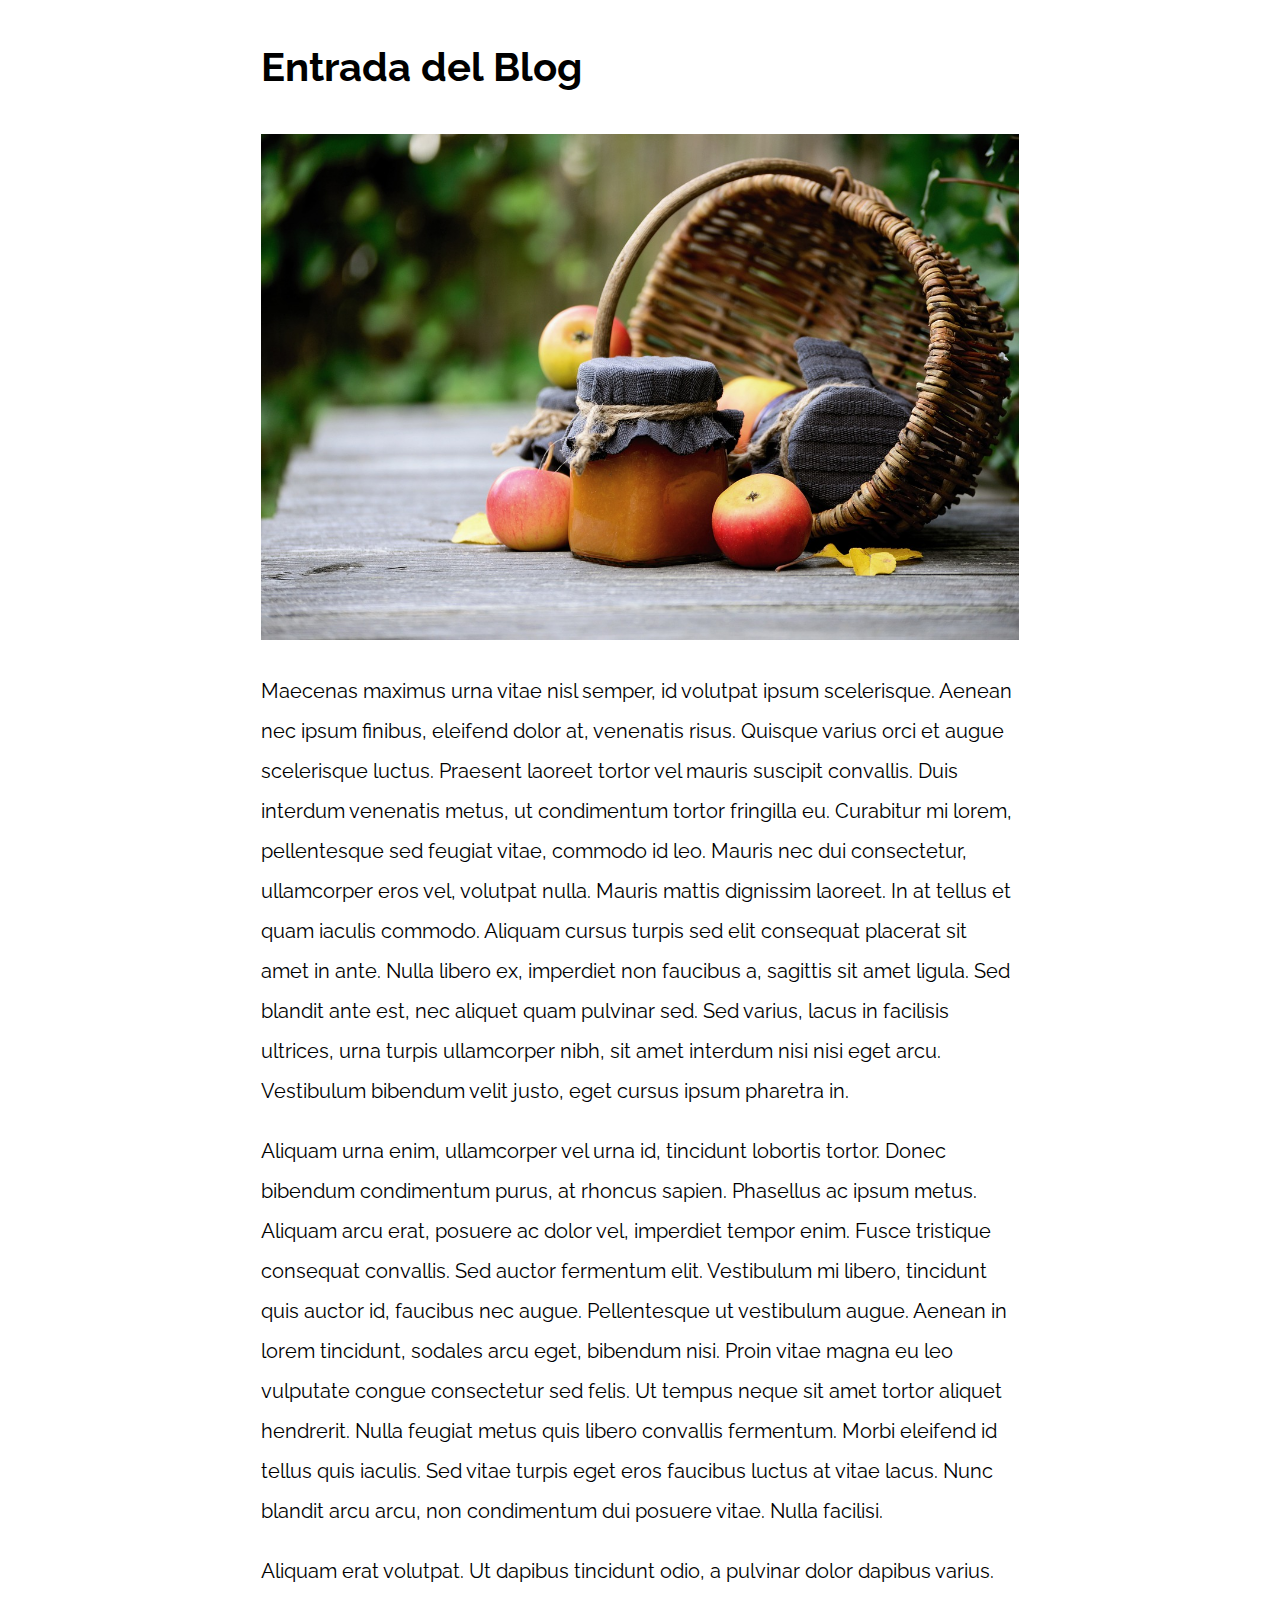
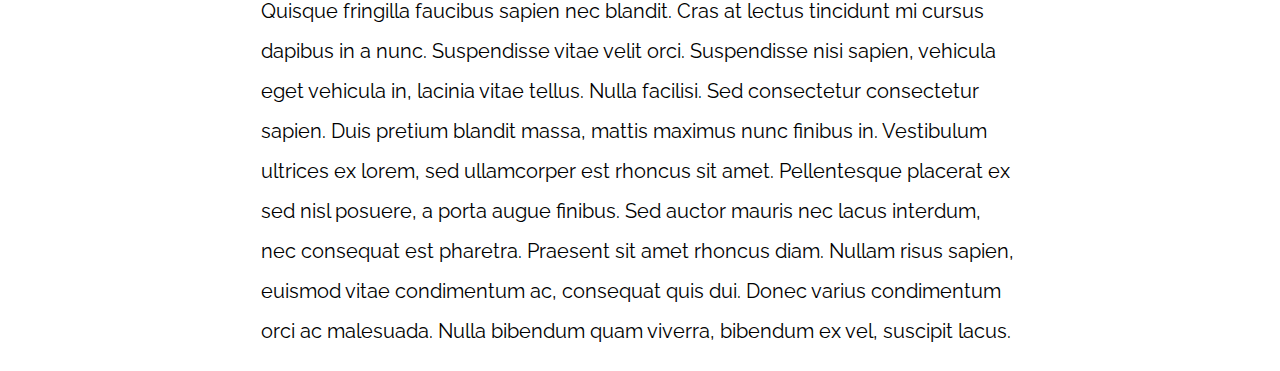
<file: PatronesRWD/13-mostly_fluid/index.html>
<!DOCTYPE html>
<html>

<head>
    <meta charset="utf-8">
    <title>Patrones Responsive Web Design</title>
    <link rel="stylesheet" href="https://necolas.github.io/normalize.css/8.0.1/normalize.css">
    <link href="https://fonts.googleapis.com/css?family=Raleway:400,700,900" rel="stylesheet">
    <link rel="stylesheet" href="css/styles.css">
    <meta name="viewport" content="width=device-width, initial-scale=1">
</head>

<body>

    <div class="contenedor">
        <article class="entrada-blog">
            <h1>Entrada del Blog</h1>
            <img src="img/imagen1.jpg">

            <p>Maecenas maximus urna vitae nisl semper, id volutpat ipsum scelerisque. Aenean nec ipsum finibus, eleifend dolor at, venenatis risus. Quisque varius orci et augue scelerisque luctus. Praesent laoreet tortor vel mauris suscipit convallis. Duis
                interdum venenatis metus, ut condimentum tortor fringilla eu. Curabitur mi lorem, pellentesque sed feugiat vitae, commodo id leo. Mauris nec dui consectetur, ullamcorper eros vel, volutpat nulla. Mauris mattis dignissim laoreet. In at
                tellus et quam iaculis commodo. Aliquam cursus turpis sed elit consequat placerat sit amet in ante. Nulla libero ex, imperdiet non faucibus a, sagittis sit amet ligula. Sed blandit ante est, nec aliquet quam pulvinar sed. Sed varius, lacus
                in facilisis ultrices, urna turpis ullamcorper nibh, sit amet interdum nisi nisi eget arcu. Vestibulum bibendum velit justo, eget cursus ipsum pharetra in.</p>

            <p>Aliquam urna enim, ullamcorper vel urna id, tincidunt lobortis tortor. Donec bibendum condimentum purus, at rhoncus sapien. Phasellus ac ipsum metus. Aliquam arcu erat, posuere ac dolor vel, imperdiet tempor enim. Fusce tristique consequat
                convallis. Sed auctor fermentum elit. Vestibulum mi libero, tincidunt quis auctor id, faucibus nec augue. Pellentesque ut vestibulum augue. Aenean in lorem tincidunt, sodales arcu eget, bibendum nisi. Proin vitae magna eu leo vulputate
                congue consectetur sed felis. Ut tempus neque sit amet tortor aliquet hendrerit. Nulla feugiat metus quis libero convallis fermentum. Morbi eleifend id tellus quis iaculis. Sed vitae turpis eget eros faucibus luctus at vitae lacus. Nunc
                blandit arcu arcu, non condimentum dui posuere vitae. Nulla facilisi.</p>

            <p>Aliquam erat volutpat. Ut dapibus tincidunt odio, a pulvinar dolor dapibus varius. Quisque fringilla faucibus sapien nec blandit. Cras at lectus tincidunt mi cursus dapibus in a nunc. Suspendisse vitae velit orci. Suspendisse nisi sapien,
                vehicula eget vehicula in, lacinia vitae tellus. Nulla facilisi. Sed consectetur consectetur sapien. Duis pretium blandit massa, mattis maximus nunc finibus in. Vestibulum ultrices ex lorem, sed ullamcorper est rhoncus sit amet. Pellentesque
                placerat ex sed nisl posuere, a porta augue finibus. Sed auctor mauris nec lacus interdum, nec consequat est pharetra. Praesent sit amet rhoncus diam. Nullam risus sapien, euismod vitae condimentum ac, consequat quis dui. Donec varius
                condimentum orci ac malesuada. Nulla bibendum quam viverra, bibendum ex vel, suscipit lacus.</p>
        </article>

    </div>

</body>

</html>
</file>
<file: PatronesRWD/01-2columnas_iguales_css_grid/css/styles.css>
html {
    box-sizing: border-box;
    font-size: 62.5%;
}

*,
*:before,
*:after {
    box-sizing: inherit;
}

body {
    font-family: 'Raleway', sans-serif;
    font-size: 1.6rem;
}

img {
    max-width: 100%;
}

h1 {
    font-size: 4rem;
}

.contenedor {
    max-width: 1200px;
    width: 95%;
    margin: 0 auto;
}

.entrada-blog a {
    display: inline-block;
    background-color: #2196F3;
    color: white;
    padding: 10px 20px;
    text-decoration: none;
    font-weight: bold;
    text-transform: uppercase;
}

/** CODIGO AQUI **/
@media (min-width: 768px) {
    .two-columns {
        display: grid;
        grid-template-columns: repeat(2, 50%);
        column-gap: 2rem;
    }
}
</file>
<file: PatronesRWD/02-2columnas_iguales_flexbox/css/styles.css>
html {
    box-sizing: border-box;
    font-size: 62.5%;
}

*,
*:before,
*:after {
    box-sizing: inherit;
}

body {
    font-family: 'Raleway', sans-serif;
    font-size: 1.6rem;
}

img {
    max-width: 100%;
}

h1 {
    font-size: 4rem;
}

.contenedor {
    max-width: 1200px;
    width: 95%;
    margin: 0 auto;
}

.entrada-blog a {
    display: inline-block;
    background-color: #2196F3;
    color: white;
    padding: 10px 20px;
    text-decoration: none;
    font-weight: bold;
    text-transform: uppercase;
}

/** CODIGO AQUI **/
@media (min-width: 768px) {
    .two-columns {
        display:flex;
        justify-content: space-between;
        gap: 2rem;
    }
}
</file>
<file: PatronesRWD/03-3columnas_iguales_css_grid/css/styles.css>
html {
    box-sizing: border-box;
    font-size: 62.5%;
}

*,
*:before,
*:after {
    box-sizing: inherit;
}

body {
    font-family: 'Raleway', sans-serif;
    font-size: 1.6rem;
}

img {
    max-width: 100%;
}

h1 {
    font-size: 4rem;
}

.contenedor {
    max-width: 1200px;
    width: 95%;
    margin: 0 auto;
}

.entrada-blog a {
    display: inline-block;
    background-color: #2196F3;
    color: white;
    padding: 10px 20px;
    text-decoration: none;
    font-weight: bold;
    text-transform: uppercase;
}

/** CODIGO AQUI **/
@media (min-width: 768px) {
    .tree-columns {
        display: grid;
        grid-template-columns: repeat(3, 1fr);
        column-gap: 2rem;
    }
}
</file>
<file: PatronesRWD/04-3columnas_iguales_flexbox/css/styles.css>
html {
    box-sizing: border-box;
    font-size: 62.5%;
}

*,
*:before,
*:after {
    box-sizing: inherit;
}

body {
    font-family: 'Raleway', sans-serif;
    font-size: 1.6rem;
}

img {
    max-width: 100%;
}

h1 {
    font-size: 4rem;
}

.contenedor {
    max-width: 1200px;
    width: 95%;
    margin: 0 auto;
}

.entrada-blog a {
    display: inline-block;
    background-color: #2196F3;
    color: white;
    padding: 10px 20px;
    text-decoration: none;
    font-weight: bold;
    text-transform: uppercase;
}

/** CODIGO AQUI **/
@media (min-width: 768px) {
    .three-columns {
        display: flex;
        gap: 2rem;
    }
}
</file>
<file: PatronesRWD/05-3columnas_css_grid/css/styles.css>
html {
    box-sizing: border-box;
    font-size: 62.5%;
}

*,
*:before,
*:after {
    box-sizing: inherit;
}

body {
    font-family: 'Raleway', sans-serif;
    font-size: 1.6rem;
    line-height: 2;
}

img {
    max-width: 100%;
}

h1 {
    font-size: 4rem;
}

h2 {
    font-size: 3.2rem;
}

.contenedor {
    max-width: 1200px;
    width: 95%;
    margin: 0 auto;
}

p {
    font-size: 2rem;
}

.entrada-blog a {
    display: inline-block;
    background-color: #2196F3;
    color: white;
    padding: 10px 20px;
    text-decoration: none;
    font-weight: bold;
    text-transform: uppercase;
}


/** CODIGO AQUI **/
@media (min-width: 768px) {
    .contenedor-grid{
        display:grid;
        grid-template-areas: "izq contenido derech";
        grid-template-columns: 20% 60% 20%;
        grid-auto-flow: column;
        column-gap: 2rem;
    }
    .main_content {
        /* grid-column: 2 / 3; */
        grid-area: contenido;
    }

}
</file>
<file: PatronesRWD/06-3columnas_flexbox/css/styles.css>
html {
    box-sizing: border-box;
    font-size: 62.5%;
}

*,
*:before,
*:after {
    box-sizing: inherit;
}

body {
    font-family: 'Raleway', sans-serif;
    font-size: 1.6rem;
    line-height: 2;
}

img {
    max-width: 100%;
}

h1 {
    font-size: 4rem;
}

h2 {
    font-size: 3.2rem;
}

p {
    font-size: 2rem;
}

.contenedor {
    max-width: 1200px;
    width: 95%;
    margin: 0 auto;
}

.entrada-blog a {
    display: inline-block;
    background-color: #2196F3;
    color: white;
    padding: 10px 20px;
    text-decoration: none;
    font-weight: bold;
    text-transform: uppercase;
}

/** CODIGO AQUI **/
@media (min-width: 768px) {
    .contenedor-flex {
        display: flex;
        justify-content: space-between;

    }
    .main_content {
        flex-basis: calc(60% - 1rem);
    }
    .sidebar {
        flex-basis: calc(20% - 1rem);
    }
    .sidebar-1{
        order: -1;
    }
}
</file>
<file: PatronesRWD/07-column_drop_css_grid/css/styles.css>
html {
    box-sizing: border-box;
    font-size: 62.5%;
}

*,
*:before,
*:after {
    box-sizing: inherit;
}

body {
    font-family: 'Raleway', sans-serif;
    font-size: 1.6rem;
    line-height: 2;
}

img {
    max-width: 100%;
}

h1 {
    font-size: 4rem;
}

h2 {
    font-size: 3.2rem;
}

p {
    font-size: 2rem;
}

.contenedor {
    max-width: 1200px;
    width: 95%;
    margin: 0 auto;
}

.entrada-blog a {
    display: inline-block;
    background-color: #2196F3;
    color: white;
    padding: 10px 20px;
    text-decoration: none;
    font-weight: bold;
    text-transform: uppercase;
}



/** CODIGO AQUI **/
@media (min-width: 480px) {
    .column-drop-css {
        display: grid;
        grid-template-columns: repeat(2, 1fr);
        gap: 2rem;
    }
    .second {
        grid-column: 1 / 3;
    }

}
@media (min-width: 768px) {
    .column-drop-css {
        grid-template-columns: repeat(3, 1fr);
    }
    .second {
        grid-column: 3 / 4;
        /* grid-row: unset; use the "unset" value to reposition any case you need to change the position */
    }
}
</file>
<file: PatronesRWD/08-column_drop_flexbox/css/styles.css>
html {
    box-sizing: border-box;
    font-size: 62.5%;
}

*,
*:before,
*:after {
    box-sizing: inherit;
}

body {
    font-family: 'Raleway', sans-serif;
    font-size: 1.6rem;
    line-height: 2;
}

img {
    max-width: 100%;
}

h1 {
    font-size: 4rem;
}

h2 {
    font-size: 3.2rem;
}

p {
    font-size: 2rem;
}

.contenedor {
    max-width: 1200px;
    width: 95%;
    margin: 0 auto;
}

.entrada-blog a {
    display: inline-block;
    background-color: #2196F3;
    color: white;
    padding: 10px 20px;
    text-decoration: none;
    font-weight: bold;
    text-transform: uppercase;
}

/** CODIGO AQUI **/
@media (min-width: 480px) {
    .column-drop-flex {
        display: flex;
        justify-content: space-between;
        flex-wrap: wrap;
    }
    .main_content,
    .first {
        flex-basis: calc(50% - 1rem);
    }
}
@media (min-width: 768px) {
    .main_content,
    .first,
    .second {
        flex: 0 0 calc(33.3% - 2rem);
    }
}
</file>
<file: PatronesRWD/09-con_sidebar_css_grid/css/styles.css>
html {
    box-sizing: border-box;
    font-size: 62.5%;
}

*,
*:before,
*:after {
    box-sizing: inherit;
}

body {
    font-family: 'Raleway', sans-serif;
    font-size: 1.6rem;
    line-height: 2;
}

img {
    max-width: 100%;
}

h1 {
    font-size: 4rem;
}

h2 {
    font-size: 3.2rem;
}

p {
    font-size: 2rem;
}

.contenedor {
    max-width: 1200px;
    width: 95%;
    margin: 0 auto;
}

.entrada-blog a {
    display: inline-block;
    background-color: #2196F3;
    color: white;
    padding: 10px 20px;
    text-decoration: none;
    font-weight: bold;
    text-transform: uppercase;
}

/** CODIGO AQUI **/
@media (min-width: 768px) {
    .with-sidebar {
        display: grid;
        grid-template-columns: 1fr 3fr;
        column-gap: 4rem;
        grid-auto-flow: column; /* SHORT VERSION */
    }
    aside {
        grid-column: 1 / 2 ;
        /* grid-row: 1 /  2 ; LONG VERSION */
    } 
    /* article {
        grid-column: 2 / 3 ;
    } */
}
</file>
<file: PatronesRWD/11-layout_shifter_css_grid/css/styles.css>
html {
    box-sizing: border-box;
    font-size: 62.5%;
}

*,
*:before,
*:after {
    box-sizing: inherit;
}

body {
    font-family: 'Raleway', sans-serif;
    font-size: 1.6rem;
    line-height: 2;
}

img {
    max-width: 100%;
}

h1 {
    font-size: 4rem;
}

h2 {
    font-size: 3.2rem;
}

p {
    font-size: 2rem;
}

.contenedor {
    max-width: 1200px;
    width: 95%;
    margin: 0 auto;
}

.entrada-blog a {
    display: inline-block;
    background-color: #2196F3;
    color: white;
    padding: 10px 20px;
    text-decoration: none;
    font-weight: bold;
    text-transform: uppercase;
}


/** CODIGO AQUI **/
@media (min-width: 768px) {
    .layout-shifter {
        display: grid;
        grid-template-areas:    "content-area"
                                "bellow";
    }
    .sidebar {
        grid-area: bellow;
    }
    .main-content {
        grid-area: content-area;
        display: grid;
        grid-template-areas:"input-1 input-2";
        grid-template-columns: repeat(2, 1fr);
        column-gap: 3rem;
    }
}
@media (min-width: 992px) {
    .layout-shifter {
        grid-template-areas:"content-area sidebar";
    }
    .sidebar {
        grid-area: sidebar;
    }
    .main-content {
        grid-area: content-area;
        grid-template-areas:    "input-1"
                                "input-2";
        grid-template-columns: unset;
    }
}
</file>
<file: PatronesRWD/13-mostly_fluid/css/styles.css>
html {
    box-sizing: border-box;
    font-size: 62.5%;
}

*,
*:before,
*:after {
    box-sizing: inherit;
}

body {
    font-family: 'Raleway', sans-serif;
    font-size: 1.6rem;
    line-height: 2;
}
h1 {
    font-size: 4rem;
}

h2 {
    font-size: 3.2rem;
}

p {
    font-size: 2rem;
}

.entrada-blog a {
    display: inline-block;
    background-color: #2196F3;
    color: white;
    padding: 10px 20px;
    text-decoration: none;
    font-weight: bold;
    text-transform: uppercase;
}

/** CODIGO AQUI **/
.contenedor {
    max-width: 120rem; /* TO EVOID BIG SCREEN SIZE STYLE PROBLEMS */ 
    width: 90%; /* USE % OVER rem and px TO MAKE IT FLUID WITH THE SCREEN SIZES */
    margin: 0 auto;
}
@media (min-width: 768px) {
    .contenedor {
        width: 80%; /* USE % OVER rem and px TO MAKE IT FLUID WITH THE SCREEN SIZES */
    }
}
@media (min-width: 992px) {
    .contenedor {
        width: 60%; /* USE % OVER rem and px TO MAKE IT FLUID WITH THE SCREEN SIZES */
    }
}
img {
    max-width: 100% /* ON IMAGES, THE max-width helps to make the size of the image fluid with the screen size */
}
</file>
